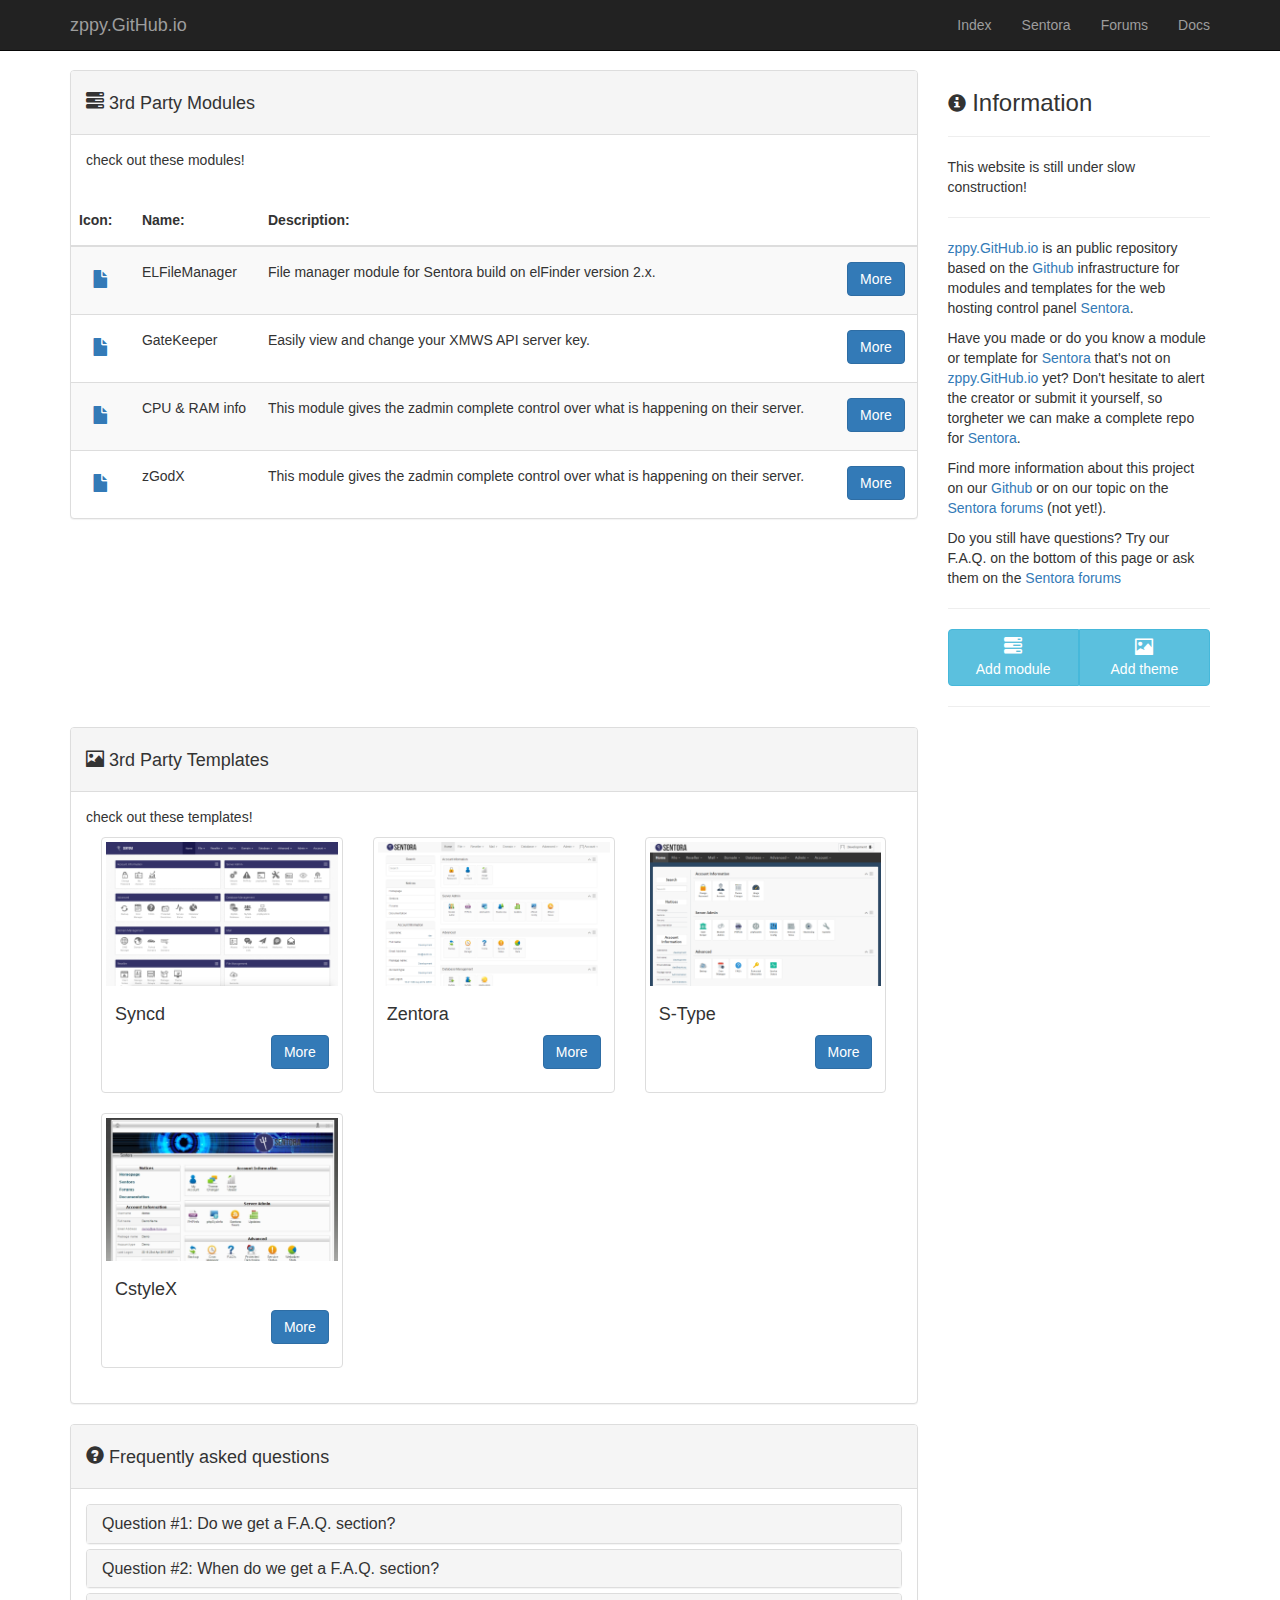
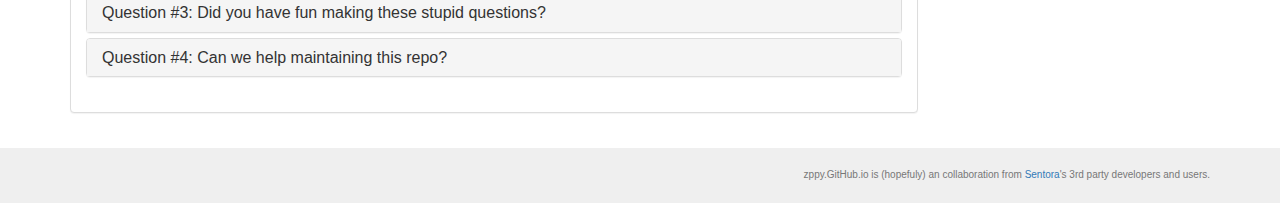
<file: index.htm>
<!DOCTYPE html>
<html lang="en">
	<head>
		<meta http-equiv="content-type" content="text/html; charset=UTF-8">
		<meta charset="utf-8">
		<title>Zppy.github.io - Public Sentora Repository</title>
		<link id="favicon" rel="shortcut icon" type="image/png" href="[data-uri]">
		<meta name="viewport" content="width=device-width, initial-scale=1, maximum-scale=1">
		<link href="https://maxcdn.bootstrapcdn.com/bootstrap/3.3.4/css/bootstrap.min.css" rel="stylesheet">
		<script src="https://ajax.googleapis.com/ajax/libs/jquery/2.1.3/jquery.min.js"></script>
		<!--[if lt IE 9]>
			<script src="//html5shim.googlecode.com/svn/trunk/html5.js"></script>
		<![endif]-->
		<style>
			html {
			  position: relative;
			  min-height: 100%;
			}
			body {
			  padding-top: 70px;
			  margin-bottom: 70px;
			}
			i {
			  font-size:18px;
			}
			.zppy_icon{
				height: 18px;
				width: 18px;
			}
			.zppy_icon:hover{
				opacity: 0.6;
			}
			.table>tbody>tr:hover, .table>tbody>tr:nth-child(odd):hover{
				background-color: #EFEFEF !important;
			}
			.table>tbody>tr>td, .table>tbody>tr>th, .table>tfoot>tr>td, .table>tfoot>tr>th, .table>thead>tr>td, .table>thead>tr>th{
				padding: 15px 8px;
			}
			.thumbnail:hover {
				background-color: #EFEFEF;
			}
			.footer {
			  font-size: 10px;
			  position: absolute;
			  bottom: 0;
			  width: 100%;
			  height: 55px;
			  padding-top:20px;
			  background-color: #efefef;
			}
		</style>
	</head>
	<body>
		<nav class="navbar navbar-inverse navbar-fixed-top">
			<div class="container">
				<div class="navbar-header">
					<button type="button" class="navbar-toggle" data-toggle="collapse" data-target=".navbar-collapse">
						<span class="icon-toggle"></span>
					</button>
					<a class="navbar-brand" href="./">zppy.GitHub.io</a>
				</div>
				<div class="navbar-collapse collapse">
					<ul class="nav navbar-nav navbar-right">
						<li><a href="./">Index</a></li>
						<li><a href="http://www.sentora.org/" target="_blank">Sentora</a></li>
						<li><a href="http://forums.sentora.org/" target="_blank">Forums</a></li>
						<li><a href="http://docs.sentora.org/" target="_blank">Docs</a></li>
					</ul>
				</div>
			</div> 
		</nav>
		<div class="container">
			<div class="row">
				<div class="col-md-9">
					<div class="panel panel-default">
						<div class="panel-heading"><h4><i class="glyphicon glyphicon-tasks"></i> 3rd Party Modules</h4></div>
						<div class="panel-body"><p>check out these modules!</p></div>
						<script>
							$(document).ready(function () {
								$.get('./ModuleList.txt', function(data) {
									arr = data.split('\n');
									$.each( arr, function( i, val ){
										jsonurl = "./repo/"+ val +"/info.json";
										$.get(jsonurl, function(data) {
											$( "#ModuleList" ).append('\
												<tr>\
													<td>\
														<a href="#'+ data.ModuleName +'" class="btn" data-toggle="modal" data-target="#'+ data.ModuleName +'">\
															<i class="glyphicon glyphicon-file"> </i>\
														</a>\
													</td>\
													<td>'+ data.ModuleTitle +'</td>\
													<td>'+ data.ModuleText +'</td>\
													<td>\
														<a href="#" class="btn btn-primary" data-toggle="modal" data-target="#'+ data.ModuleName +'">More</a>\
													</td>\
												</tr>\
											' );
											moduledialog = '\
												<div class="modal fade" id="' + data.ModuleName + '" role="dialog">\
													<div class="modal-dialog">\
														<div class="modal-content">\
															<div class="modal-header">\
																<button type="button" class="close" data-dismiss="modal">&times;</button>\
																<h4 class="modal-title">Module: ' + data.ModuleTitle + '</h4>\
															</div>\
															<div class="modal-body">\
																<h1>' + data.ModuleTitle + '</h1>\
																<img src="./repo/' + data.ModuleName + '/thumb.png" alt="img">\
																<dl style="padding-top:15px;">\
																	<dt>Module title:</dt>\
																	<dd>' + data.ModuleTitle + '</dd>\
																	<dt>Module name:</dt>\
																	<dd>' + data.ModuleName + '</dd>\
																	<dt>Module version:</dt>\
																	<dd>' + data.ModuleVersion + '</dd>\
																	<dt>Module Author:</dt>\
																	<dd>' + data.ModuleAuthor + '';
												if (data.ModuleAuthorGithubURL) {
													moduledialog += '\
																		<a href="' + data.ModuleAuthorGithubURL + '" target="_blank">\
																			<img src="[data-uri]" alt="AuthorGithub" />\
																		</a>';
												}		
												if (data.ModuleAuthorForumURL) {
													moduledialog += '\
																		<a href="' + data.ModuleAuthorForumURL + '" target="_blank">\
																			<img src="[data-uri]" alt="AuthorForums" />\
																		</a>';
												}
												moduledialog += '\
																</dd>\
																</dl>\
																<h3>Discription:</h3>\
																<p>' + data.ModuleText + '</p>\
																<h3>Links:</h3>\
																<div>\
																	<a href="./repo/' + data.ModuleName + '.zpp" class="btn btn-info" target="_blank">\
																		<i class="glyphicon glyphicon-cloud-download"></i><br>\
																		Download\
																	</a>';
												if (data.ModuleInfoURL) {					
													moduledialog += '\
																	<a href="' + data.ModuleInfoURL + '" class="btn btn-info" target="_blank">\
																		<i class="glyphicon glyphicon-home"></i><br>\
																		Forum\
																	</a>';
												}
												if (data.ModuleGithubURL) {					
													moduledialog += '\
																	<a href="' + data.ModuleGithubURL + '" class="btn btn-info" target="_blank">\
																		<i class="glyphicon glyphicon-menu-left"></i><br>\
																		Github\
																	</a>';
												}	
												moduledialog += '\
																<a href="./#' + data.ModuleName + '" class="btn btn-info" target="_blank">\
																	<i class="glyphicon glyphicon-link"></i><br>\
																	Direct link\
																</a>';	
												moduledialog += '\
																</div>\
																<h3>How to install:</h3>\
																<pre><span>1. # zppy repo add zppy.github.io/repo</span><br/><span>2. # zppy update</span><br/><span>3. # zppy install ' + data.ModuleName + '</span></pre>\
															</div>\
															<div class="modal-footer">\
																<button type="button" class="btn btn-default" data-dismiss="modal">Close</button>\
															</div>\
														</div>\
													</div>\
												</div>\
											';
											$( ".footer" ).before( moduledialog );
										});
									});
									
								});
							});
						</script>
						<table class="table table-striped">
							<thead class="thead">
								<tr>
									<th>Icon:</th>
									<th>Name:</th>
									<th>Description:</th>   
									<th></th>
								</tr>
							</thead>
							<tbody id="ModuleList"></tbody>
						</table>
					</div>
				</div>
				<div class="col-md-3 hidden-xs hidden-sm info">
					<h3>
						<i class="glyphicon glyphicon-info-sign"></i> Information
					</h3>
					<hr>
					<p>
						This website is still under slow construction!
					</p>
					<hr>
					<p>
						<a href="http://zppy.GitHub.io/">zppy.GitHub.io</a> is an public repository based on the <a href="https://github.com/" target="_blank">Github</a> infrastructure for modules and templates for the web hosting control panel <a href="http://sentora.org/" target="_blank">Sentora</a>. 
					</p>
					<p>
						Have you made or do you know a module or template for <a href="http://sentora.org/" target="_blank">Sentora</a> that's not on <a href="http://zppy.GitHub.io/">zppy.GitHub.io</a> yet? Don't hesitate to alert the creator or submit it yourself, so torgheter we can make a complete repo for <a href="http://sentora.org/" target="_blank">Sentora</a>.
					</p>
					<p>
						Find more information about this project on our <a href="https://github.com/zppy" target="_blank">Github</a> or on our topic on the <a href="http://forums.sentora.org/" target="_blank">Sentora forums</a> (not yet!). 
					</p>
					<p>
						Do you still have questions? Try our F.A.Q. on the bottom of this page or ask them on the <a href="http://forums.sentora.org/" target="_blank">Sentora forums</a>
					</p>
					<hr>
					<div class="btn-group btn-group-justified">
						<a href="#" class="btn btn-info col-sm-6" data-toggle="modal" data-target="#AddModule">
							<i class="glyphicon glyphicon-tasks"></i><br>
							Add module
							</a>
						<a href="#" class="btn btn-info col-sm-6"  data-toggle="modal" data-target="#AddTheme">
							<i class="glyphicon glyphicon-picture"></i><br>
							Add theme
						</a>
					</div>
					<hr>

					<!-- Modal AddModule-->
					<div class="modal fade" id="AddModule" role="dialog">
						<div class="modal-dialog">
							<div class="modal-content">
								<div class="modal-header">
									<button type="button" class="close" data-dismiss="modal">&times;</button>
									<h4 class="modal-title">How to add a module.</h4>
								</div>
								<div class="modal-body">
									<p>
										comming soon, but in basics it is adding your module zzp file and a simular named directory to the repo directory with a filled in info.json and costum tumb.png and last add your module to the ModuleList.txt.
									</p>
								</div>
								<div class="modal-footer">
									<button type="button" class="btn btn-default" data-dismiss="modal">Close</button>
								</div>
							</div>
						</div>
					</div>
					<div class="modal fade" id="AddTheme" role="dialog">
						<div class="modal-dialog">
							<div class="modal-content">
								<div class="modal-header">
									<button type="button" class="close" data-dismiss="modal">&times;</button>
									<h4 class="modal-title">How to add a theme.</h4>
								</div>
								<div class="modal-body">
									<p>
										comming soon, but in basic it adding your theme zip file and a simular named directory to the tpl directory with a filled in info.json and costum tumb.png and last add your theme to the tplList.txt.
									</p>
								</div>
								<div class="modal-footer">
									<button type="button" class="btn btn-default" data-dismiss="modal">Close</button>
								</div>
							</div>
						</div>
					</div>
				</div>
				<div class="col-md-9">
					<div class="panel panel-default">
						<div class="panel-heading"><h4><i class="glyphicon glyphicon-picture"></i> 3rd Party Templates</h4></div>
						<div class="panel-body">
							<p>check out these templates!</p>
							<script>
								$(document).ready(function () {
									$.get('./tplList.txt', function(data) {
										arr = data.split('\n');
										$.each( arr, function( i, val ){
										//alert(val);
											jsonurl = "./tpl/"+ val +"/info.json";
											//alert(jsonurl);
											$.get(jsonurl, function(data) {
												$( "#tplList" ).append('\
													<div class="col-sm-6 col-md-4">\
														<div class="thumbnail">\
															<img src="./tpl/' + data.TplName + '/thumb.png" alt="theme ' + data.TplName + ' thumbnail">\
															<div class="caption">	\
																<h4>' + data.TplTitle + '</h4>\
																<p class="text-right">\
																	<a href="#' + data.TplName + '" class="btn btn-primary" role="button" data-toggle="modal" data-target="#' + data.TplName + '">More</a>\
																</p>\
															</div>\
														</div>\
													</div>\
												' );
												tpldialog = '\
												<div class="modal fade" id="' + data.TplName + '" role="dialog">\
													<div class="modal-dialog">\
														<div class="modal-content">\
															<div class="modal-header">\
																<button type="button" class="close" data-dismiss="modal">&times;</button>\
																<h4 class="modal-title">Template: ' + data.TplTitle + '</h4>\
															</div>\
															<div class="modal-body">\
																<h1>' + data.TplTitle + '</h1>\
																<img src="./tpl/' + data.TplName + '/thumb.png" alt="img">\
																<dl style="padding-top:15px;">\
																	<dt>Template title:</dt>\
																	<dd>' + data.TplTitle + '</dd>\
																	<dt>Template name:</dt>\
																	<dd>' + data.TplName + '</dd>\
																	<dt>Template version:</dt>\
																	<dd>' + data.TplVersion + '</dd>\
																	<dt>Template Author:</dt>\
																	<dd>' + data.TplAuthor + '';
												if (data.TplAuthorGithubURL) {
													tpldialog += '\
																		<a href="' + data.TplAuthorGithubURL + '" target="_blank">\
																			<img src="[data-uri]" alt="AuthorGithub" />\
																		</a>';
												}		
												if (data.TplAuthorForumURL) {
													tpldialog += '\
																		<a href="' + data.TplAuthorForumURL + '" target="_blank">\
																			<img src="[data-uri]" alt="AuthorForums" />\
																		</a>';
												}
												tpldialog += '\
																</dd>\
																</dl>\
																<h3>Discription:</h3>\
																<p>' + data.TplText + '</p>\
																<h3>Links:</h3>\
																<div>\
																	<a href="./tpl/' + data.TplName + '.zip" class="btn btn-info" target="_blank">\
																		<i class="glyphicon glyphicon-cloud-download"></i><br>\
																		Download\
																	</a>';
												if (data.TplInfoURL) {					
													tpldialog += '\
																	<a href="' + data.TplInfoURL + '" class="btn btn-info" target="_blank">\
																		<i class="glyphicon glyphicon-home"></i><br>\
																		Forum\
																	</a>';
												}
												if (data.TplGithubURL) {					
													tpldialog += '\
																	<a href="' + data.TplGithubURL + '" class="btn btn-info" target="_blank">\
																		<i class="glyphicon glyphicon-menu-left"></i><br>\
																		Github\
																	</a>';
												}				
												tpldialog += '\
																<a href="./#' + data.TplName + '" class="btn btn-info" target="_blank">\
																	<i class="glyphicon glyphicon-link"></i><br>\
																	Direct link\
																</a>';
													
												/* NOT WORKING JET!
												tpldialog += '\
																</div>\
																<h3>How to install: NOT WORKING!</h3>\
																<pre><span>1. #  bash <(curl -L -Ss http://zppy.github.io/' + data.TplName + '_installer.sh)</span></pre>\
															</div>\
															<div class="modal-footer">\
																<button type="button" class="btn btn-default" data-dismiss="modal">Close</button>\
															</div>\
														</div>\
													</div>\
												</div>\
											';		
											*/											
											$( ".footer" ).before( tpldialog );
											});
										});
									});
								});
							</script>
							<div id="tplList"></div>
						</div>
					</div>
				</div>
				<div class="col-md-9">
					<div class="panel panel-default">
						<div class="panel-heading"><h4><i class="glyphicon glyphicon-question-sign"></i> Frequently asked questions</h4></div>
						<div class="panel-body">
							<div class="panel-group" id="accordion">
								<div class="panel panel-default">
									<div class="panel-heading">
										 <h4 class="panel-title" data-toggle="collapse" data-target="#collapse1">
											 Question #1: Do we get a F.A.Q. section?
										 </h4>
									</div>
									<div id="collapse1" class="panel-collapse collapse">
										<div class="panel-body">
											Yes, of course!
										</div>
									</div>
								</div>
								<div class="panel panel-default">
									<div class="panel-heading">
										 <h4 class="panel-title" data-toggle="collapse" data-target="#collapse2">
											 Question #2: When do we get a F.A.Q. section?
										 </h4>
									</div>
									<div id="collapse2" class="panel-collapse collapse">
										<div class="panel-body">
											I do not know jet!
										</div>
									</div>
								</div>
								<div class="panel panel-default">
									<div class="panel-heading">
										 <h4 class="panel-title" data-toggle="collapse" data-target="#collapse3">
											 Question #3: Did you have fun making these stupid questions?
										 </h4>
									</div>
									<div id="collapse3" class="panel-collapse collapse">
										<div class="panel-body">
											A littlebit, it's more fun then posting some lorem ipsum....
										</div>
									</div>
								</div>
								<div class="panel panel-default">
									<div class="panel-heading">
										 <h4 class="panel-title" data-toggle="collapse" data-target="#collapse4">
											 Question #4: Can we help maintaining this repo?
										 </h4>
									</div>
									<div id="collapse4" class="panel-collapse collapse">
										<div class="panel-body">
											Yes! Please do, thats also why it's on <a href="https://github.com/zppy" target="_blank">Github</a>. Make a change and push it! ** hears <a href="https://www.youtube.com/watch?v=vCadcBR95oU" target="_blank">this</a> **
										</div>
									</div>
								</div>
							</div>
						</div>
					</div>
				</div>
			</div>
		</div>
		<footer class="footer">
			<div class="container">
				<p class="text-muted text-right">zppy.GitHub.io is (hopefuly) an collaboration from <a href="http://sentora.org/" target="_blank">Sentora</a>'s 3rd party developers and users.</p>
			</div>
		</footer>
		<script src="https://maxcdn.bootstrapcdn.com/bootstrap/3.3.4/js/bootstrap.min.js"></script>
		<script type="text/javascript">
			$(window).load(function(){
			  var mhash = window.location.hash;
			  $(mhash).delay( 800 ).modal('toggle');
			});
			
		</script>
	</body>
</html>
</file>
